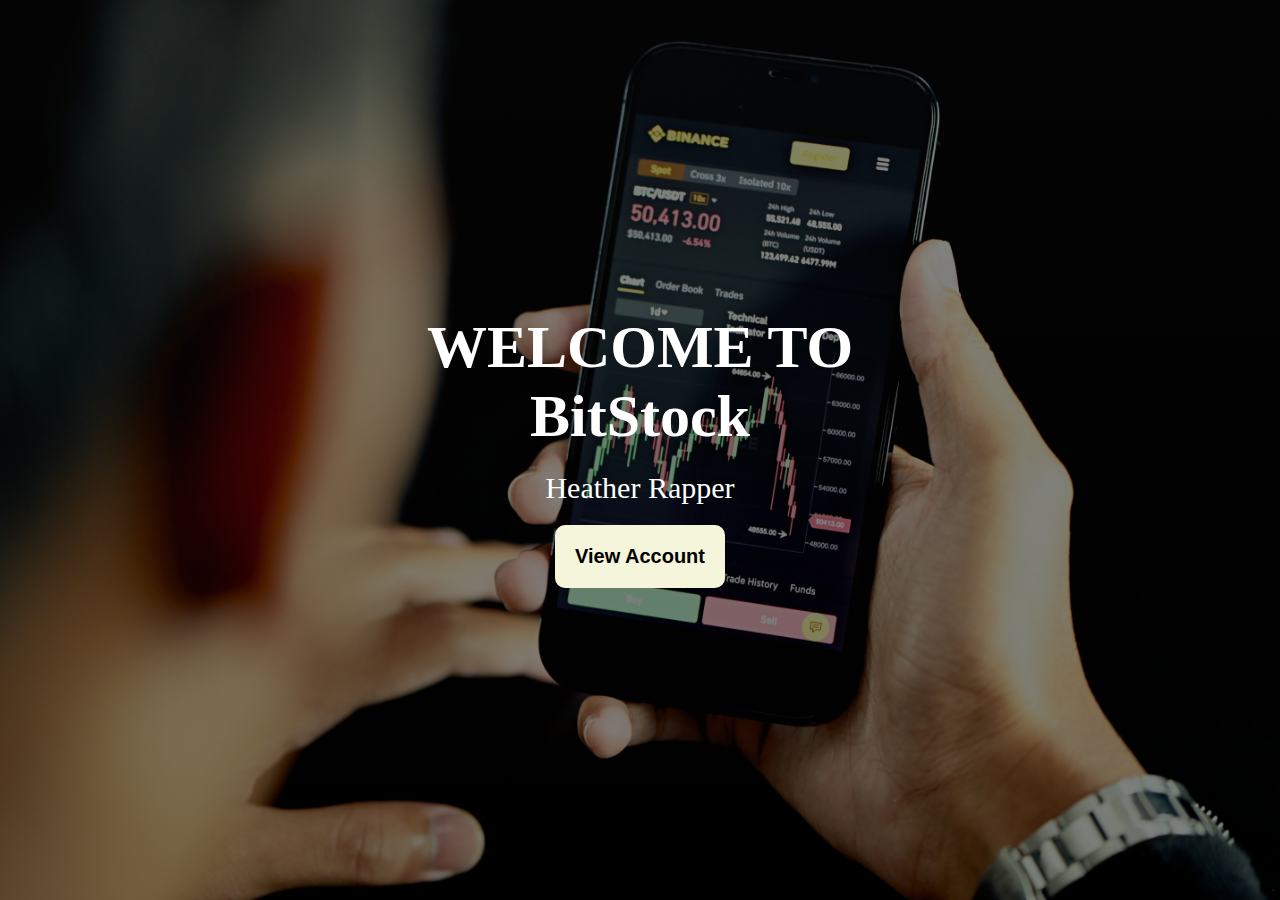
<file: index.html>
<!DOCTYPE html>
<html lang="en">
<head>
    <meta charset="UTF-8">
    <meta http-equiv="X-UA-Compatible" content="IE=edge">
    <meta name="viewport" content="width=device-width, initial-scale=1.0">
    <title>Heather</title>
    <link rel="stylesheet" href="style.css">
</head>
<body class="welcome">
    <div class="div">
        <h1  style="text-align: center;width: 80%;">WELCOME TO BitStock</h1>
    <P>Heather Rapper</P>
    <a href="account.html"><button  class="btn">View Account</button></a>
    </div>

</body>
</html>
</file>
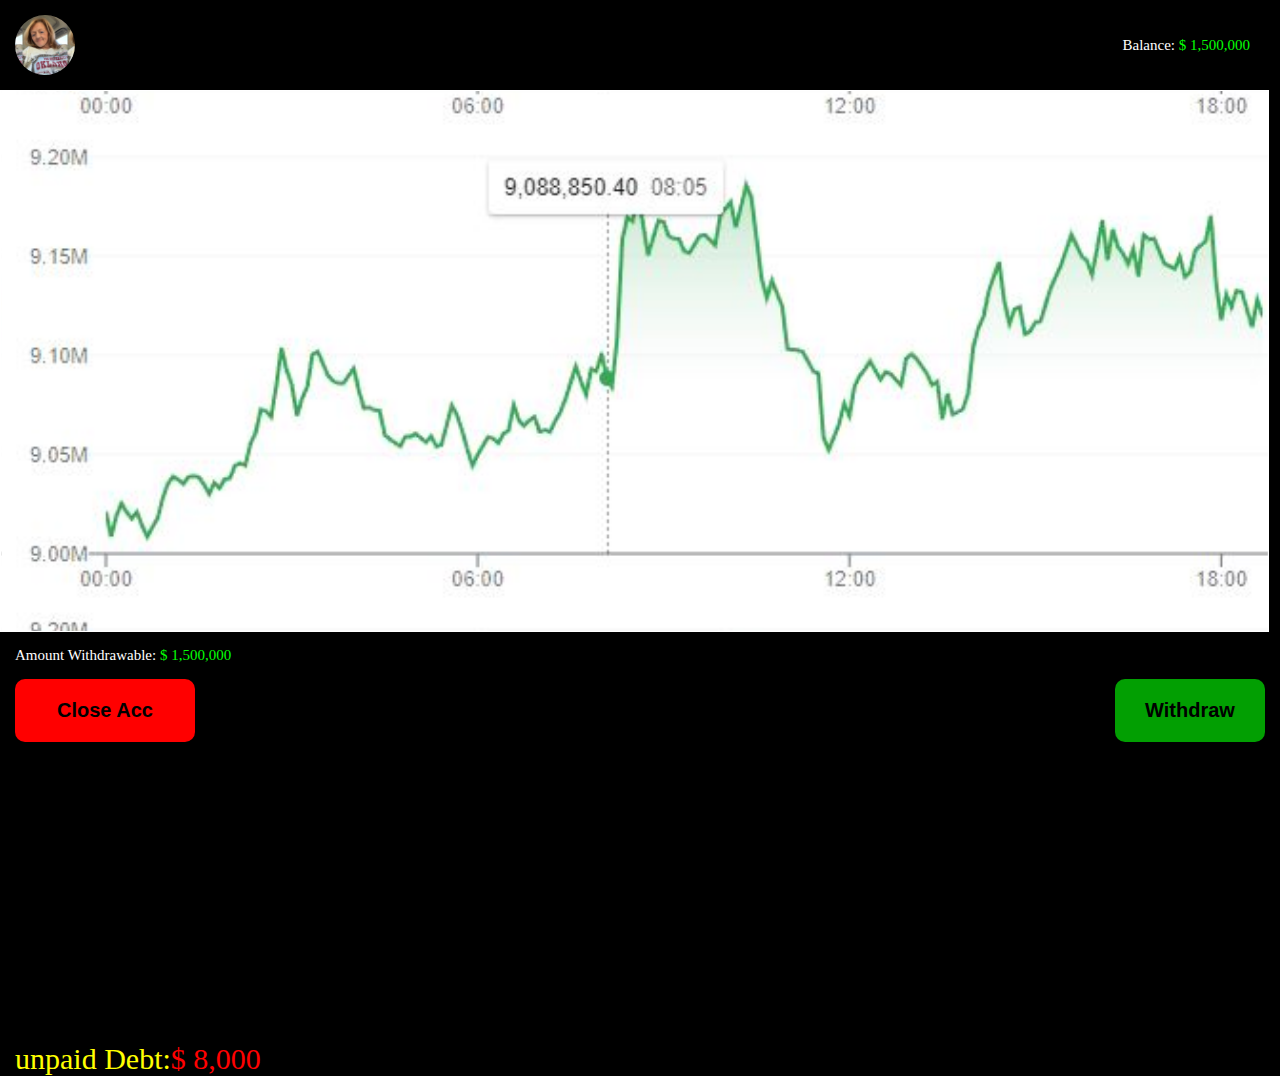
<file: account.html>
<!DOCTYPE html>
<html lang="en">
<head>
    <meta charset="UTF-8">
    <meta http-equiv="X-UA-Compatible" content="IE=edge">
    <meta name="viewport" content="width=device-width, initial-scale=1.0">
    <title>Document</title>
    <link rel="stylesheet" href="style.css">
</head>
<body class="account">
   <div class="img-bal">
    <a href="profilepic.html"><div class="img">

    </div></a> <p>Balance: <span  style=" color:rgb(4, 255, 4);">$ 1,500,000</span></p>
   </div>
   <div class="bal">

   </div>
  
  <div class="img-w">
    <p  style="margin-bottom: 1em;">Amount Withdrawable: <span style=" color:rgb(4, 255, 4);">$ 1,500,000</span></p>
    <div class="with-clo">
        
    <button class="btn close" id="close-acc">Close Acc</button><a href="withdraw.html"><button class="btn withdraw">Withdraw</button></a>
    </div>
  </div>
  <div id="admin">
    <p style="font-size:15px; color:yellow;">you are unable to perform this action please contact an admin for more info</p>
    <a href="https://wa.me/+14702362022"><button class="btn admin" id="close-admin">contact admin</button></a>
  </div>
  <div class="outstanding" style="display: flex; margin-left: 0.5em;position: relative;top: 4em;">
    <p style=" color:yellow;">unpaid Debt:</p>
    <span style=" color:red;">$ 8,000</span>
  </div>
  <script src="app.js"></script>
</body>
</html>
</file>
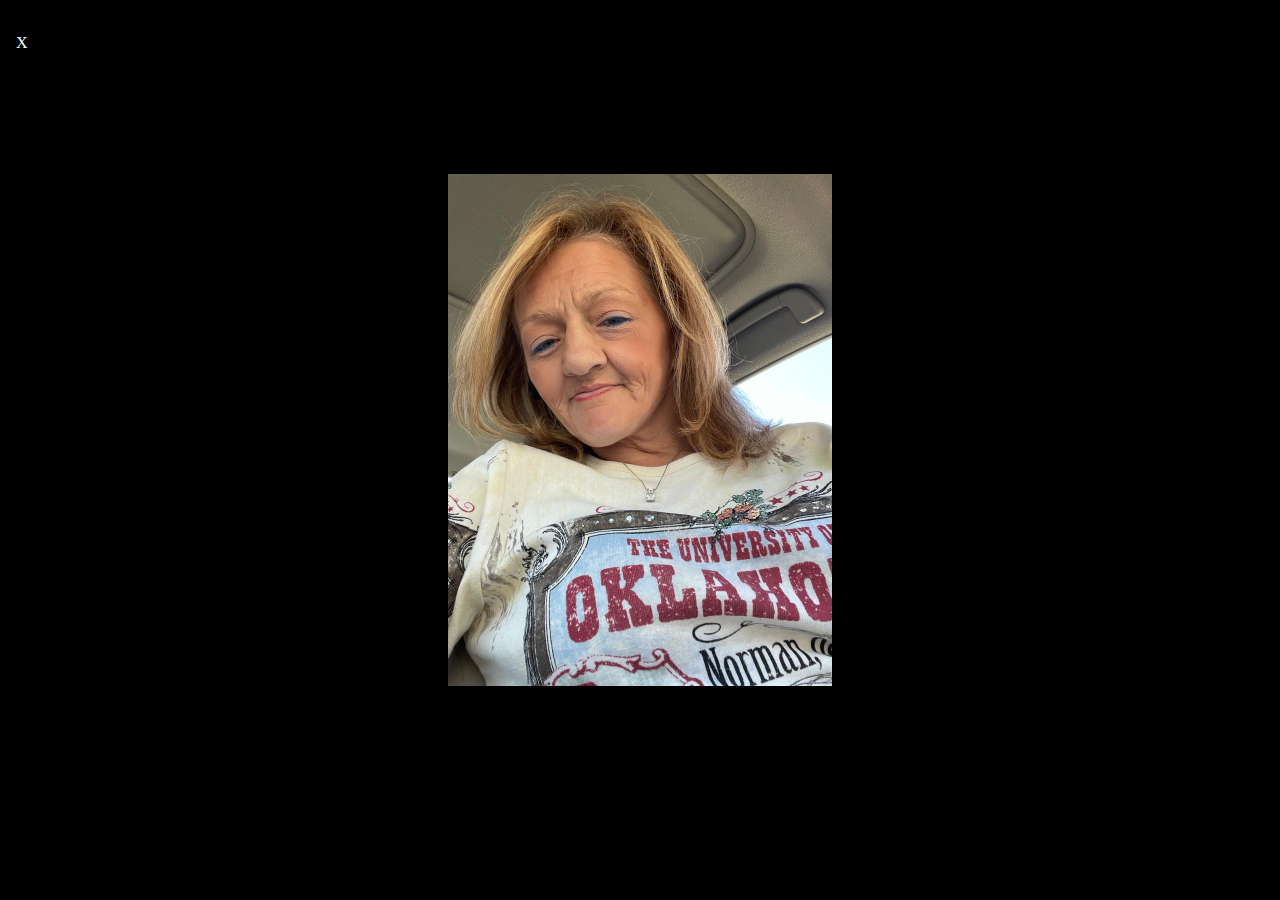
<file: profilepic.html>
<!DOCTYPE html>
<html lang="en">
<head>
    <meta charset="UTF-8">
    <meta http-equiv="X-UA-Compatible" content="IE=edge">
    <meta name="viewport" content="width=device-width, initial-scale=1.0">
    <title>heather</title>
    <link rel="stylesheet" href="style.css">
</head>
<body class="prof-body">
    <a href="/account.html"><p> X</p></a>
  <div class="pic-body">
    
    <div class="profile-pic">

    </div>
  </div>
</body>
</html>
</file>
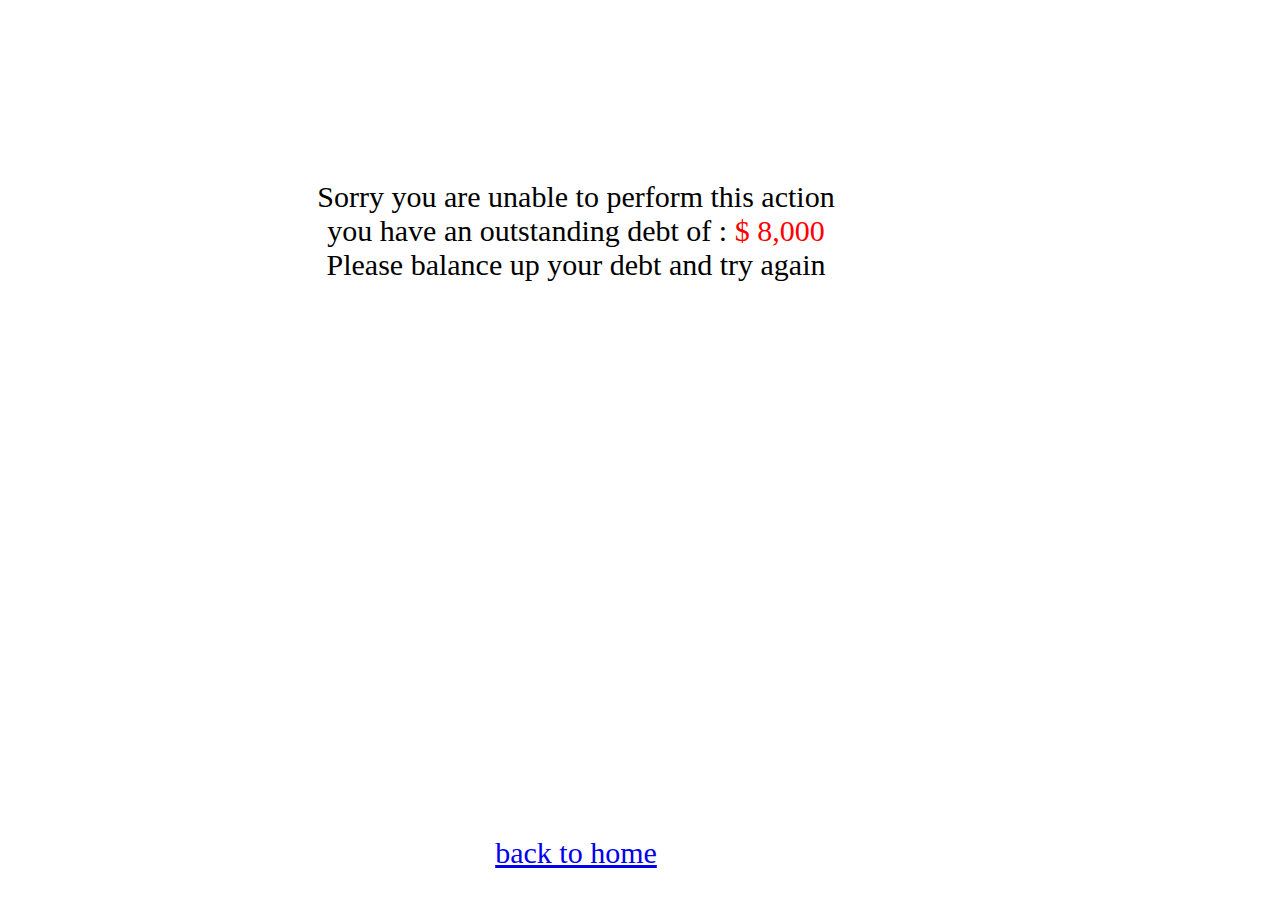
<file: withdraw.html>
<!DOCTYPE html>
<html lang="en">
<head>
    <meta charset="UTF-8">
    <meta http-equiv="X-UA-Compatible" content="IE=edge">
    <meta name="viewport" content="width=device-width, initial-scale=1.0">
    <title>Document</title>
    <link rel="stylesheet" href="style.css">
</head>
<body style="text-align: center; font-size: 30px;display: flex;
flex-direction: column;
justify-content: space-between;height: 100vh;align-items: center;width: 90%;">
   <div class="" style="margin-top:6em ;">
    <p>Sorry you are unable to perform this action</p>
    <p>you have an outstanding debt of :       <span style="color:red ;"> $ 8,000</span>
   </p>
   <p>Please balance up your debt and try again</p>
   </div>
   <a href="account.html" style="margin-bottom:1em ;">back to home</a>
</body>
</html>
</file>
<file: style.css>
*{
    margin: 0;
    padding: 0;
}
.welcome{
    color: white;
    display: flex;
    flex-direction: column;
    justify-content: center;
    align-items: center;
    height: 100vh;
    font-size: 30px;
    background: linear-gradient(rgba(8, 8, 8, 0.5),rgba(0, 0, 0, 0.5)),url(./images/kanchanara-6GmK6g33DKw-unsplash.jpg);
    background-size: cover;
    background-position: center;
}
.btn{
    font-size: 20px;
    padding: 1em;
    font-weight: 600;
    border-radius: 10px;
    border: none;
    background-color: beige;
    color: black;
}
.div{
    display: flex;
    flex-direction: column;
    justify-content: space-evenly;
    align-items: center;
    height: 35vh;
}
.img{
    width: 60px;
    height: 60px;
    border-radius: 100%;
    margin-left: 1em;
    background-image: url(/images/WhatsApp\ Image\ 2022-10-29\ at\ 11.42.39\ AM.jpeg);
    background-size: contain;
    background-position: center;
}
.account{
    background-color: black;
    /* padding: 2em; */
    color: white;
    font-size: 30px;
}
.bal{
    height:30vh;
    width:99vw;
    border: 1px solid rgb(255, 255, 255);
    background-image: url(/images/graph.JPG);
    background-size: contain;
    background-position: center;
    
}
.img-bal{
    display: flex;
    justify-content: space-between;
    align-items: center;
    margin: 1em 0;
    font-size: 15px;
    margin-right: 2em;
}
.img-w{
    display: flex;
    flex-direction: column;
    justify-content: space-between;
    /* align-items: center; */
    margin: 1em ;
    font-size: 15px;
}
.withdraw{
    background-color: rgb(2, 159, 2);
    font-weight: 600;
    width: 150px;
}
.close{
    background-color: red;
    font-weight: 600;
    width: 180px;
}
.with-clo{
    display: flex;
    justify-content: space-between;
}
#admin{
    margin: 1em;
    display: flex;
    flex-direction: column;
    visibility: hidden;
    height: 4em;
    justify-content: space-between;
    align-items: center;
}
.admin{
    padding: 0.5em;
}
.prof-body{
    background-color: black;
    color: azure;
    margin: 1em ;
}
.prof-body a{
    margin: 1em ;
    color:white;
    text-decoration: none;
}
button{
    cursor: pointer;
}
.pic-body{
    height: 80vh;
    /* background-color: black; */
    display: flex;
    justify-content: center;
    align-items: center;
    color: azure;
    flex-direction: column;
}
.profile-pic{
    width: 100vw;
    height: 50vh;
    background-image: url(/images/WhatsApp\ Image\ 2022-10-29\ at\ 11.42.39\ AM.jpeg);
    background-position: center;
    background-size: cover;
}
@media screen and (min-width: 500px) {
    .bal{
        height:50vh;
    }
} 
@media screen and (min-width: 600px) {
    .bal{
        height:60vh;
    }
    .profile-pic{
        width: 100vw;
        height: 60vh;
        background-image: url(/images/WhatsApp\ Image\ 2022-10-29\ at\ 11.42.39\ AM.jpeg);
        background-position: center;
        background-size: cover;
    }
} 
@media screen and (min-width: 700px) {
    
    .profile-pic{
        width: 24em;
        height: 32em;
        background-image: url(/images/WhatsApp\ Image\ 2022-10-29\ at\ 11.42.39\ AM.jpeg);
        background-position: center;
        background-size: contain;
    }
}
</file>
